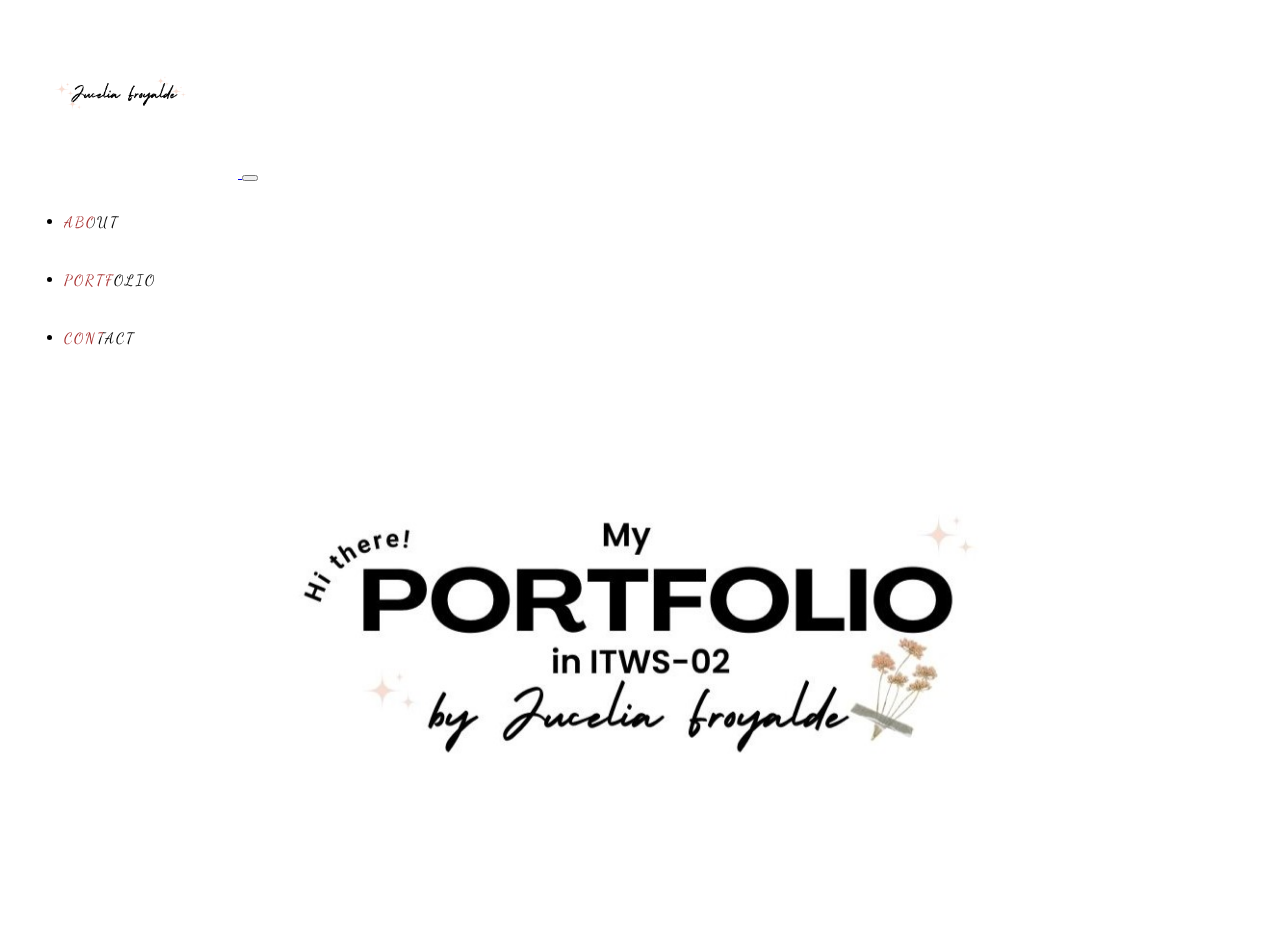
<file: index.html>
<!Doctype html>
<html lang="en">

<head>
	<!-- Required meta tags -->
	<meta charset="u;-8">
	<meta name="viewport" content="width=device-width, initial-scale=1">
	<!-- Bootstrap CSS -->
	<link href="https://cdn.jsdelivr.net/npm/bootstrap@5.3.2/dist/css/bootstrap.min.css" rel="stylesheet"
		integrity="sha384-T3c6CoIi6uLrA9TneNEoa7RxnatzjcDSCmG1MXxSR1GAsXEV/Dwwykc2MPK8M2HN" crossorigin="anonymous">
         	
	    <link href="custom2.css" rel="stylesheet">
	<title>Portfolio | jucelia Designs</title>
	<link rel="preconnect" href="https://fonts.googleapis.com">
<link rel="preconnect" href="https://fonts.gstatic.com" crossorigin>
<link href="https://fonts.googleapis.com/css2?family=Dancing+Script:wght@400;500;600;700&display=swap" rel="stylesheet">
</head>

<body>

	<div class="container">
		<nav class="navbar navbar-expand-lg navbar-light">
			<div class="container">
				<a class="navbar-brand" href="index.html">
					<img src="./pictures/logofinal1.png" width="230" height="170" alt="logo 
juce Designs">
					<span class="d-none"></span>
				</a>
				<button class="navbar-toggler" type="button" data-bs-toggle="collapse" data-bs-target="#navbarNav"
					aria-controls="navbarNav" aria-expanded="false" aria-label="Toggle Navigation">

					<span class="navbar-toggler-icon"></span>
				</button>
				<div class="collapse navbar-collapse" id="navbarNav">
					<ul class="navbar-nav ms-auto text-center">
						<li class="nav-item">
							<a href="about-starter.html" class="nav-link">About</a>
						</li>
						<li class="nav-item">
							<a href="portfolio.html" class="nav-link">Portfolio</a>
						</li>
						<li class="nav-item">
							<a href="contact.html" class="nav-link">Contact</a>
						</li>
					</ul>

				</div>
		</nav>
	</div>

	<main>
		<header style="background-image: url('./pictures/finalcover.jpg');">
			<div class="color-overlay d-flex justify-content-center align-items-center">
			</div>
		</header>
		<div class="singleCol mx-auto my-5">
			<div class="container">
				<h2 class="text-center"></h2>
				<p class="lead"></p>
			</div>
		</div>
	</main>
	<footer class="py-5">
		<div class="d-flex flex-row justify-content-center">
		</div>
	  </footer>
	<script src="https://cdn.jsdelivr.net/npm/bootstrap@5.3.2/dist/js/bootstrap.bundle.min.js"
		integrity="sha384-C6RzsynM9kWDrMNeT87bh95OGNyZPhcTNXj1NW7RuBCsyN/o0jlpcV8Qyq46cDfL"
		crossorigin="anonymous"></script>

</body>

</html>
</file>
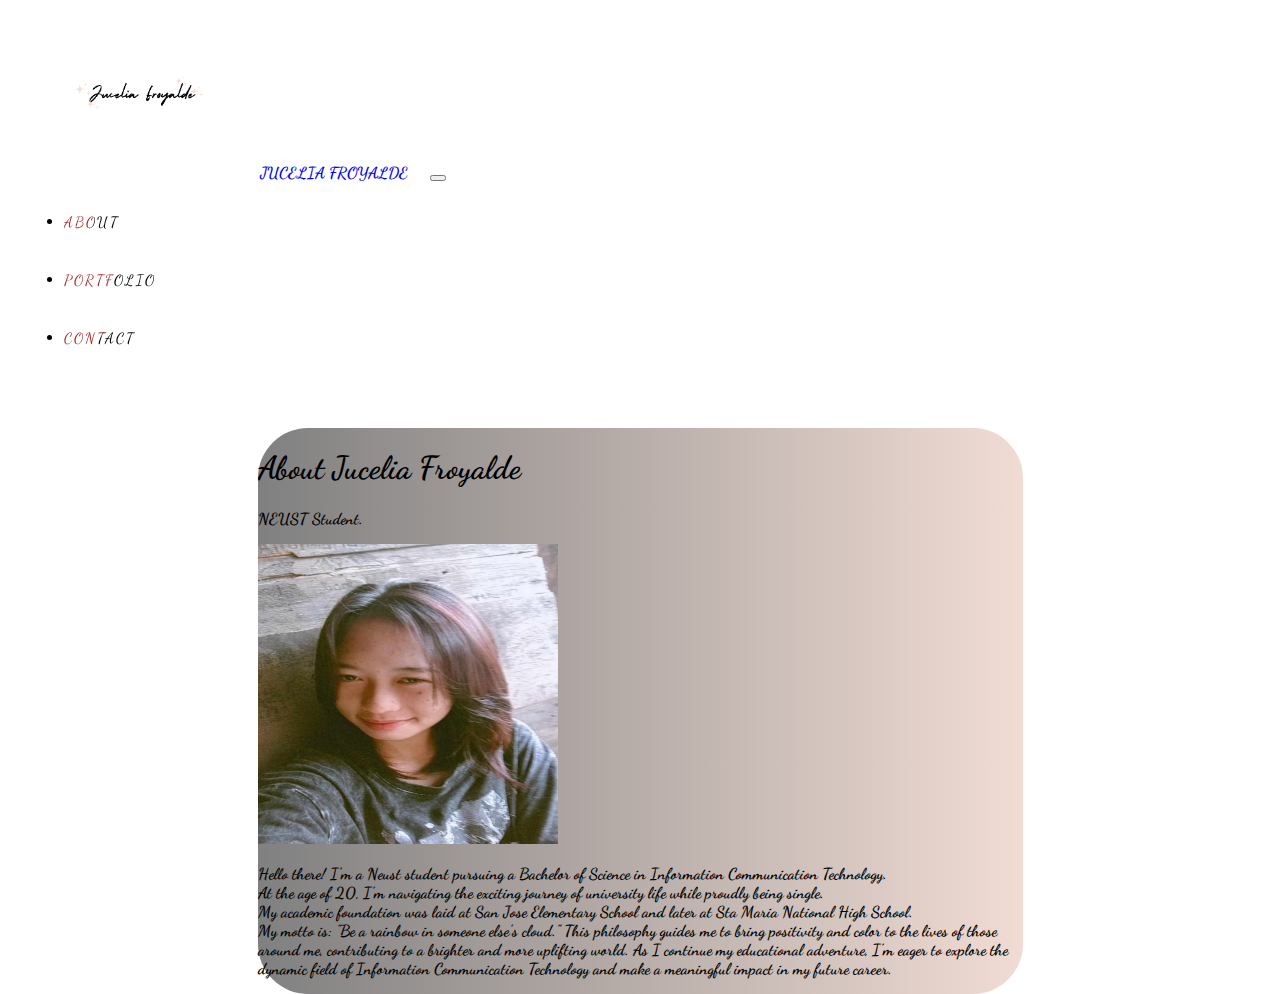
<file: about-starter.html>
<!doctype html>
<html lang="en">

 <head>
 <!-- Required meta tags -->
 <meta charset="u;-8">
 <meta name="viewport" content="width=device-width, initial-scale=1">
 <!-- Bootstrap CSS -->
 <link href="https://cdn.jsdelivr.net/npm/bootstrap@5.3.2/dist/css/bootstrap.min.css" rel="stylesheet" integrity="sha384-T3c6CoIi6uLrA9TneNEoa7RxnatzjcDSCmG1MXxSR1GAsXEV/Dwwykc2MPK8M2HN" crossorigin="anonymous">

 <link href="custom.css" rel="stylesheet" >

 <title>Portfolio | Jucelia's Portfolio</title>
 <link rel="preconnect" href="https://fonts.googleapis.com">
<link rel="preconnect" href="https://fonts.gstatic.com" crossorigin>
<link href="https://fonts.googleapis.com/css2?family=Dancing+Script:wght@400;500;600;700&display=swap" rel="stylesheet">
 </head>

 <body>

 <div class="container"> 
 <nav class="navbar navbar-expand-lg navbar-light">
 <div class="container">
 <a class="navbar-brand" href="index.html">
 <img src="./pictures/logofinal1.png" width="230" height="170" alt="logo for juce">
 <span class="d-none">Jucelia Froyalde</span>
 </a>
 <button
 class="navbar-toggler"
 type="button"
 data-bs-toggle="collapse"
 data-bs-target="#navbarNav"
 aria-controls="navbarNav"
 aria-expanded="false"
 aria-label="Toggle Navigation"
 >

 <span class="navbar-toggler-icon"></span>
 </button>
 <div class="collapse navbar-collapse" id="navbarNav"> 
 <ul class="navbar-nav ms-auto text-center">
 <li class="nav-item">
 <a href="about-starter.html" class="nav-link active">About</a>
 </li>
<li class="nav-item">
 <a href="portfolio.html" class="nav-link">Portfolio</a>
 </li>
 <li class="nav-item">
 <a href="contact.html" class="nav-link">Contact</a>
 </li>
 </ul>
 
 </div>
 </nav>
 </div>

 <div class="content-container">
 <main>
    <div class="singleCol mx-auto my-2 my-md-4 ">
      <div class="container overflow-hidden">
        <h1><b>About Jucelia Froyalde</b></h1>
        <p class="lead"><b>NEUST Student.</b></p>
      <p class="text-center">
        <img src="./pictures/picme5.jpg"  class="rounded-5 img-hover"  width="300" height="300" alt="jucelia-portrait" class="float-sm-none float-md-end" >
      </p>
      <p><b>Hello there! I'm a Neust student</b> pursuing a Bachelor of Science in Information Communication Technology. <br>
      At the age of 20, I'm navigating the exciting journey of university life while proudly being single.<br> My academic foundation was laid at San Jose Elementary School and later at Sta Maria National High School.<br>
      <b> My motto is: "Be a rainbow in someone else's cloud."</b> This philosophy guides me to bring positivity and color to the lives of those around me, contributing to a brighter and more uplifting world. As I continue my educational adventure, I'm eager to explore the dynamic field of Information Communication Technology and make a meaningful impact in my future career. 
        </p>
      </div>
    </div>
 </main>
 </div>

 <footer class="py-5" style="margin-top: 30px";>
  <div class="d-flex flex-row justify-content-center">
  </div>
</footer>

 <script src="https://cdn.jsdelivr.net/npm/bootstrap@5.3.2/dist/js/bootstrap.bundle.min.js" integrity="sha384-C6RzsynM9kWDrMNeT87bh95OGNyZPhcTNXj1NW7RuBCsyN/o0jlpcV8Qyq46cDfL" crossorigin="anonymous"></script>
 
 </body>
</html>
</file>
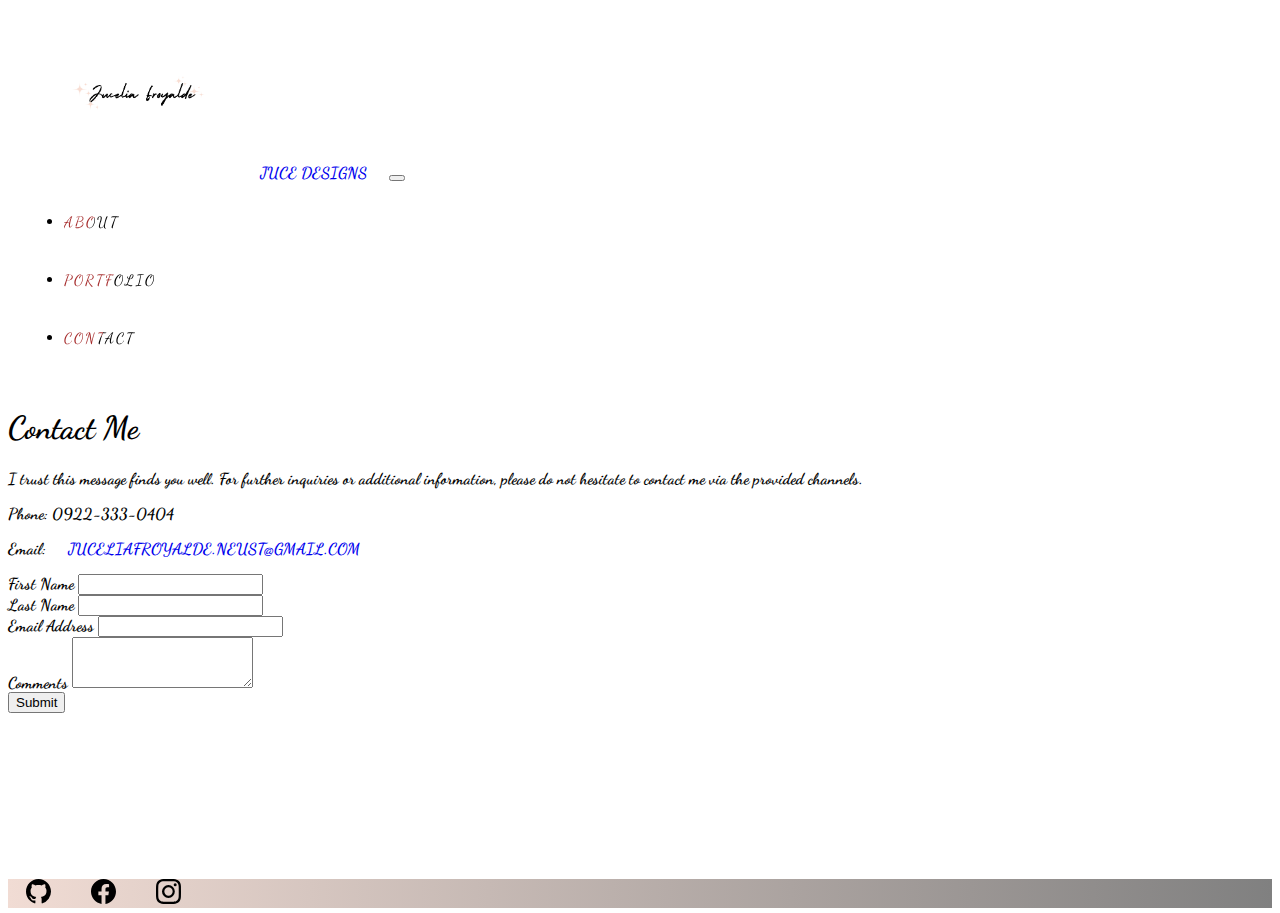
<file: contact.html>
<!doctype html>
<html lang="en">

 <head>
 <!-- Required meta tags -->
 <meta charset="u;-8">
 <meta name="viewport" content="width=device-width, initial-scale=1">
 <!-- Bootstrap CSS -->
 <link href="https://cdn.jsdelivr.net/npm/bootstrap@5.3.2/dist/css/bootstrap.min.css" rel="stylesheet" integrity="sha384-T3c6CoIi6uLrA9TneNEoa7RxnatzjcDSCmG1MXxSR1GAsXEV/Dwwykc2MPK8M2HN" crossorigin="anonymous">

 <link href="custom.css" rel="stylesheet" >

 <title>Contact Me | juce contact</title>
 <link rel="preconnect" href="https://fonts.googleapis.com">
<link rel="preconnect" href="https://fonts.gstatic.com" crossorigin>
<link href="https://fonts.googleapis.com/css2?family=Dancing+Script:wght@400;500;600;700&display=swap" rel="stylesheet">
 </head>

 <body>

 <div class="container px-0"> 
 <nav class="navbar navbar-expand-lg navbar-light">
 <div class="container">
 <a class="navbar-brand" href="index.html">
 <img src="./pictures/logofinal1.png" width="230" height="170" alt="logo for juce">
 <span class="d-none">juce Designs</span>
 </a>
 <button
 class="navbar-toggler"
 type="button"
 data-bs-toggle="collapse"
 data-bs-target="#navbarNav"
 aria-controls="navbarNav"
 aria-expanded="false"
 aria-label="Toggle Navigation"
 >

 <span class="navbar-toggler-icon"></span>
 </button>
 <div class="collapse navbar-collapse" id="navbarNav"> 
 <ul class="navbar-nav ms-auto text-center">
 <li class="nav-item">
 <a href="about-starter.html" class="nav-link ">About</a>
 </li>
<li class="nav-item">
 <a href="portfolio.html" class="nav-link ">Portfolio</a>
 </li>
 <li class="nav-item">
 <a href="contact.html" class="nav-link active">Contact</a>
 </li>
 </ul>
 
 </div>
 </nav>
 </div>

 <main>
  <div class = "container my-2 py-md-4">
    <h1><b> Contact Me</b></h1>
    <div class = "row">
      <div class = "col-md-6">
        <p>I trust this message finds you well. For further inquiries or additional information, please do not hesitate to contact me via the provided channels.</p>
        <p>Phone: 0922-333-0404</p>
        <p>Email: <a href = "mailto:juceliafroyalde.neust@gmail.com"> juceliafroyalde.neust@gmail.com</a></p>
      </div> 
      <div class = "col-md-6">
        <form>
          <div class = "row g-3">
            <div class = "col-md-6">
              <label for = "firstname" class = "form-label">First Name</label>
              <input type = "text" name = "first-name" class = "form-control" id = "firstName">
            </div>
            <div class = "col-md-6">
              <label for = "lastname" class = "form-label">Last Name</label>
              <input type = "text" name = "last-name" class = "form-control" id = "lastName">
            </div>
            <div class = "col-12">
              <label for = "email" class = "form-label">Email Address</label>
              <input type = "email" name = "email" class = "form-control" id = "email">
            </div>
            <div class = "col-12">
              <label for = "comments" class = "form-label">Comments</label>
              <textarea class = "form-control" name = "comments" id = "comments" rows = "3"></textarea>
            </div>
            <div class = "col-12 ">
              <button type = "submit" class = "btn btn-secondary">
                Submit
              </button>
            </div>
          </div>
        </form>
      </div>
    </div>
  </div>
 </main>

 <footer class="py-5">
  <div class="d-flex flex-row justify-content-center">
      <a href="https://github.com/Juicelia" class="me-3"><svg xmlns="http://www.w3.org/2000/svg" width="25" 
          height="25" fill="black" class="bi bi-github" viewBox="0 0 16 16">
          <path d="M8 0C3.58 0 0 3.58 0 8c0 3.54 2.29 6.53 5.47 7.59.4.07.55-.17.55-.38 0-.19-.01-.82-.01-1.49-2.01.37-2.53-.49-2.69-.94-.09-.23-.48-.94-.82-1.13-.28-.15-.68-.52-.01-.53.63-.01 1.08.58 1.23.82.72 1.21 1.87.87 2.33.66.07-.52.28-.87.51-1.07-1.78-.2-3.64-.89-3.64-3.95 0-.87.31-1.59.82-2.15-.08-.2-.36-1.02.08-2.12 0 0 .67-.21 2.2.82.64-.18 1.32-.27 2-.27.68 0 1.36.09 2 .27 1.53-1.04 2.2-.82 2.2-.82.44 1.1.16 1.92.08 2.12.51.56.82 1.27.82 2.15 0 3.07-1.87 3.75-3.65 3.95.29.25.54.73.54 1.48 0 1.07-.01 1.93-.01 2.2 0 .21.15.46.55.38A8.012 8.012 0 0 0 16 8c0-4.42-3.58-8-8-8"/>
        </svg></a>

      <a href="https://www.facebook.com/jucelia.froyalde" class="me-3"><svg xmlns="http://www.w3.org/2000/svg" width="25"
              height="25" fill="black" class="bi bi-facebook" viewBox="0 0 16 16">
              <path
                  d="M16 8.049c0-4.446-3.582-8.05-8-8.05C3.58 0-.002 3.603-.002 8.05c0 4.017 2.926 7.347 6.75 7.951v-5.625h-2.03V8.05H6.75V6.275c0-2.017 1.195-3.131 3.022-3.131.876 0 1.791.157 1.791.157v1.98h-1.009c-.993 0-1.303.621-1.303 1.258v1.51h2.218l-.354 2.326H9.25V16c3.824-.604 6.75-3.934 6.75-7.951" />
          </svg></a>

      <a href="https://instagram.com/juceee__?igshid=MzMyNGUyNmU2YQ==" class="me-3"><svg xmlns="http://www.w3.org/2000/svg" width="25"
              height="25" fill="black" class="bi bi-instagram" viewBox="0 0 16 16">
              <path
                  d="M8 0C5.829 0 5.556.01 4.703.048 3.85.088 3.269.222 2.76.42a3.917 3.917 0 0 0-1.417.923A3.927 3.927 0 0 0 .42 2.76C.222 3.268.087 3.85.048 4.7.01 5.555 0 5.827 0 8.001c0 2.172.01 2.444.048 3.297.04.852.174 1.433.372 1.942.205.526.478.972.923 1.417.444.445.89.719 1.416.923.51.198 1.09.333 1.942.372C5.555 15.99 5.827 16 8 16s2.444-.01 3.298-.048c.851-.04 1.434-.174 1.943-.372a3.916 3.916 0 0 0 1.416-.923c.445-.445.718-.891.923-1.417.197-.509.332-1.09.372-1.942C15.99 10.445 16 10.173 16 8s-.01-2.445-.048-3.299c-.04-.851-.175-1.433-.372-1.941a3.926 3.926 0 0 0-.923-1.417A3.911 3.911 0 0 0 13.24.42c-.51-.198-1.092-.333-1.943-.372C10.443.01 10.172 0 7.998 0h.003zm-.717 1.442h.718c2.136 0 2.389.007 3.232.046.78.035 1.204.166 1.486.275.373.145.64.319.92.599.28.28.453.546.598.92.11.281.24.705.275 1.485.039.843.047 1.096.047 3.231s-.008 2.389-.047 3.232c-.035.78-.166 1.203-.275 1.485a2.47 2.47 0 0 1-.599.919c-.28.28-.546.453-.92.598-.28.11-.704.24-1.485.276-.843.038-1.096.047-3.232.047s-2.39-.009-3.233-.047c-.78-.036-1.203-.166-1.485-.276a2.478 2.478 0 0 1-.92-.598 2.48 2.48 0 0 1-.6-.92c-.109-.281-.24-.705-.275-1.485-.038-.843-.046-1.096-.046-3.233 0-2.136.008-2.388.046-3.231.036-.78.166-1.204.276-1.486.145-.373.319-.64.599-.92.28-.28.546-.453.92-.598.282-.11.705-.24 1.485-.276.738-.034 1.024-.044 2.515-.045v.002zm4.988 1.328a.96.96 0 1 0 0 1.92.96.96 0 0 0 0-1.92zm-4.27 1.122a4.109 4.109 0 1 0 0 8.217 4.109 4.109 0 0 0 0-8.217zm0 1.441a2.667 2.667 0 1 1 0 5.334 2.667 2.667 0 0 1 0-5.334z" />
          </svg></a>
  </div>
</footer>

 <script src="https://cdn.jsdelivr.net/npm/bootstrap@5.3.2/dist/js/bootstrap.bundle.min.js" integrity="sha384-C6RzsynM9kWDrMNeT87bh95OGNyZPhcTNXj1NW7RuBCsyN/o0jlpcV8Qyq46cDfL" crossorigin="anonymous"></script>
 
 </body>
</html>
</file>
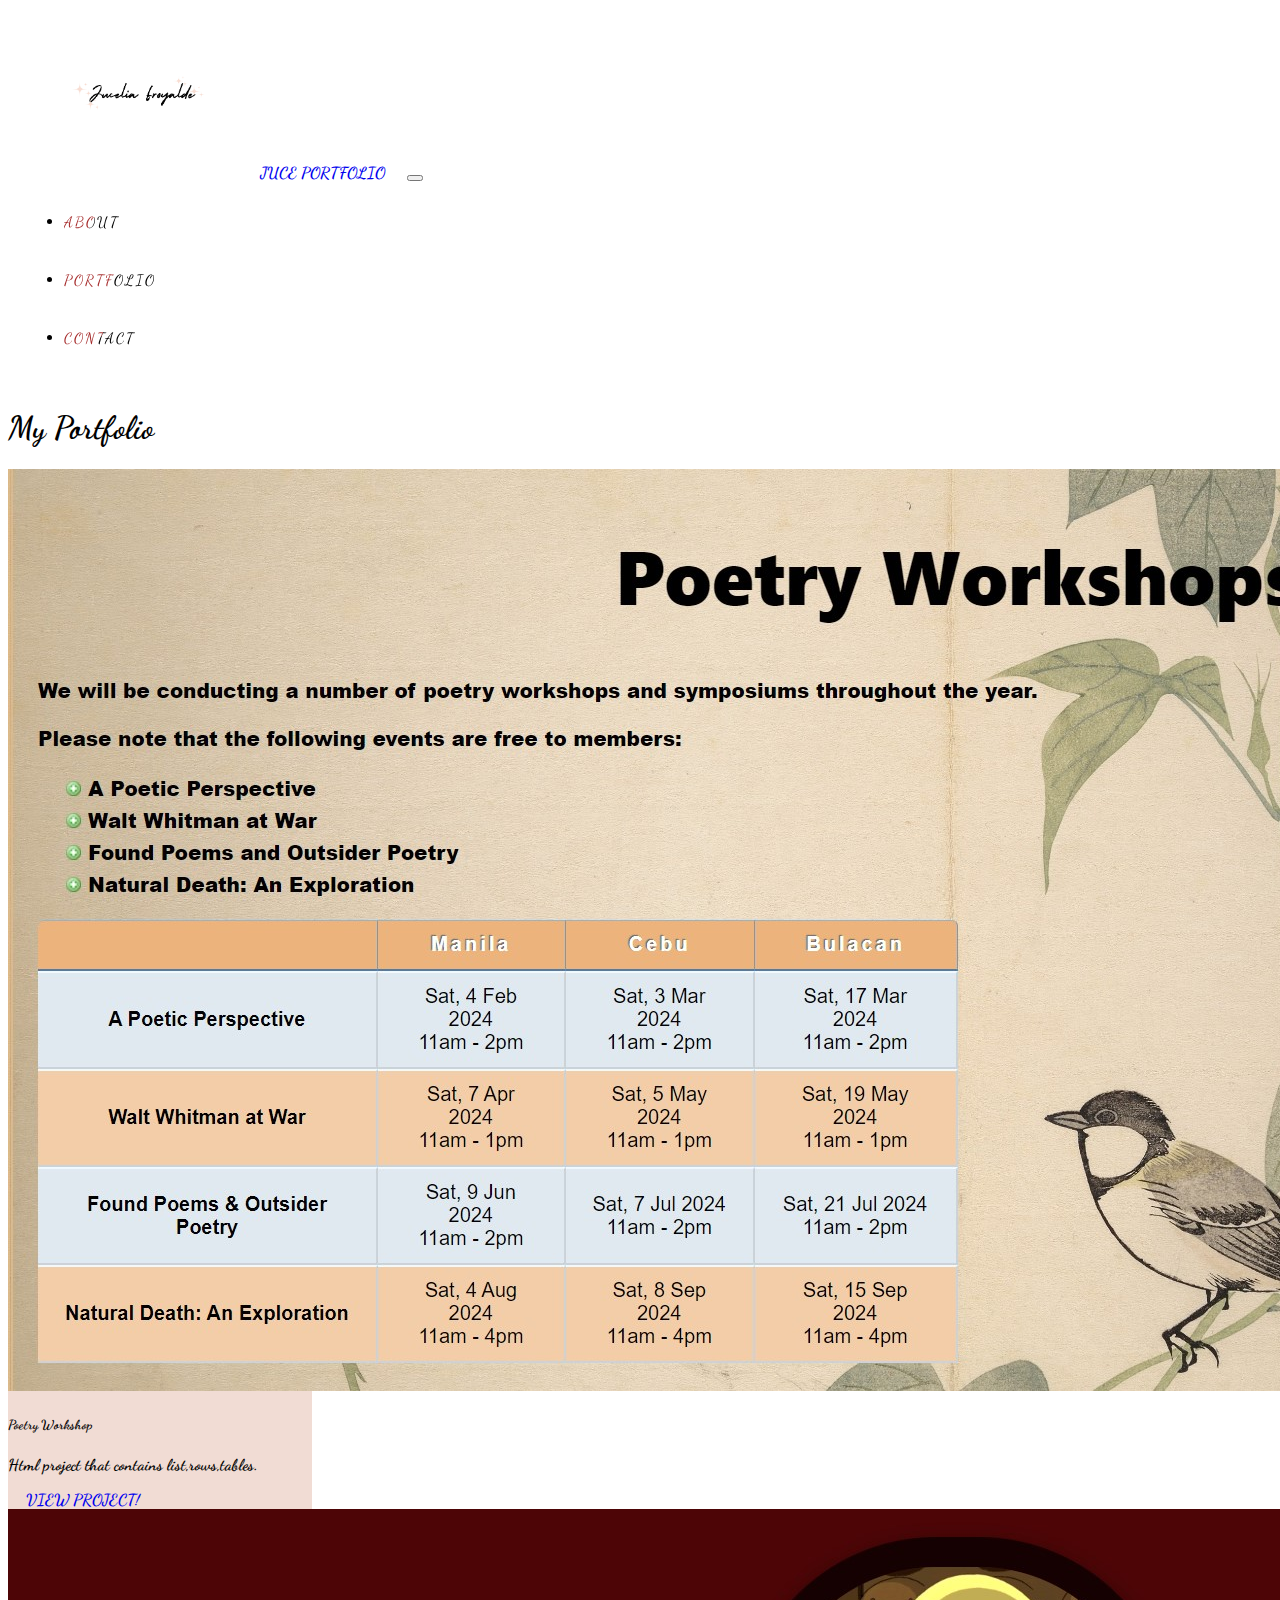
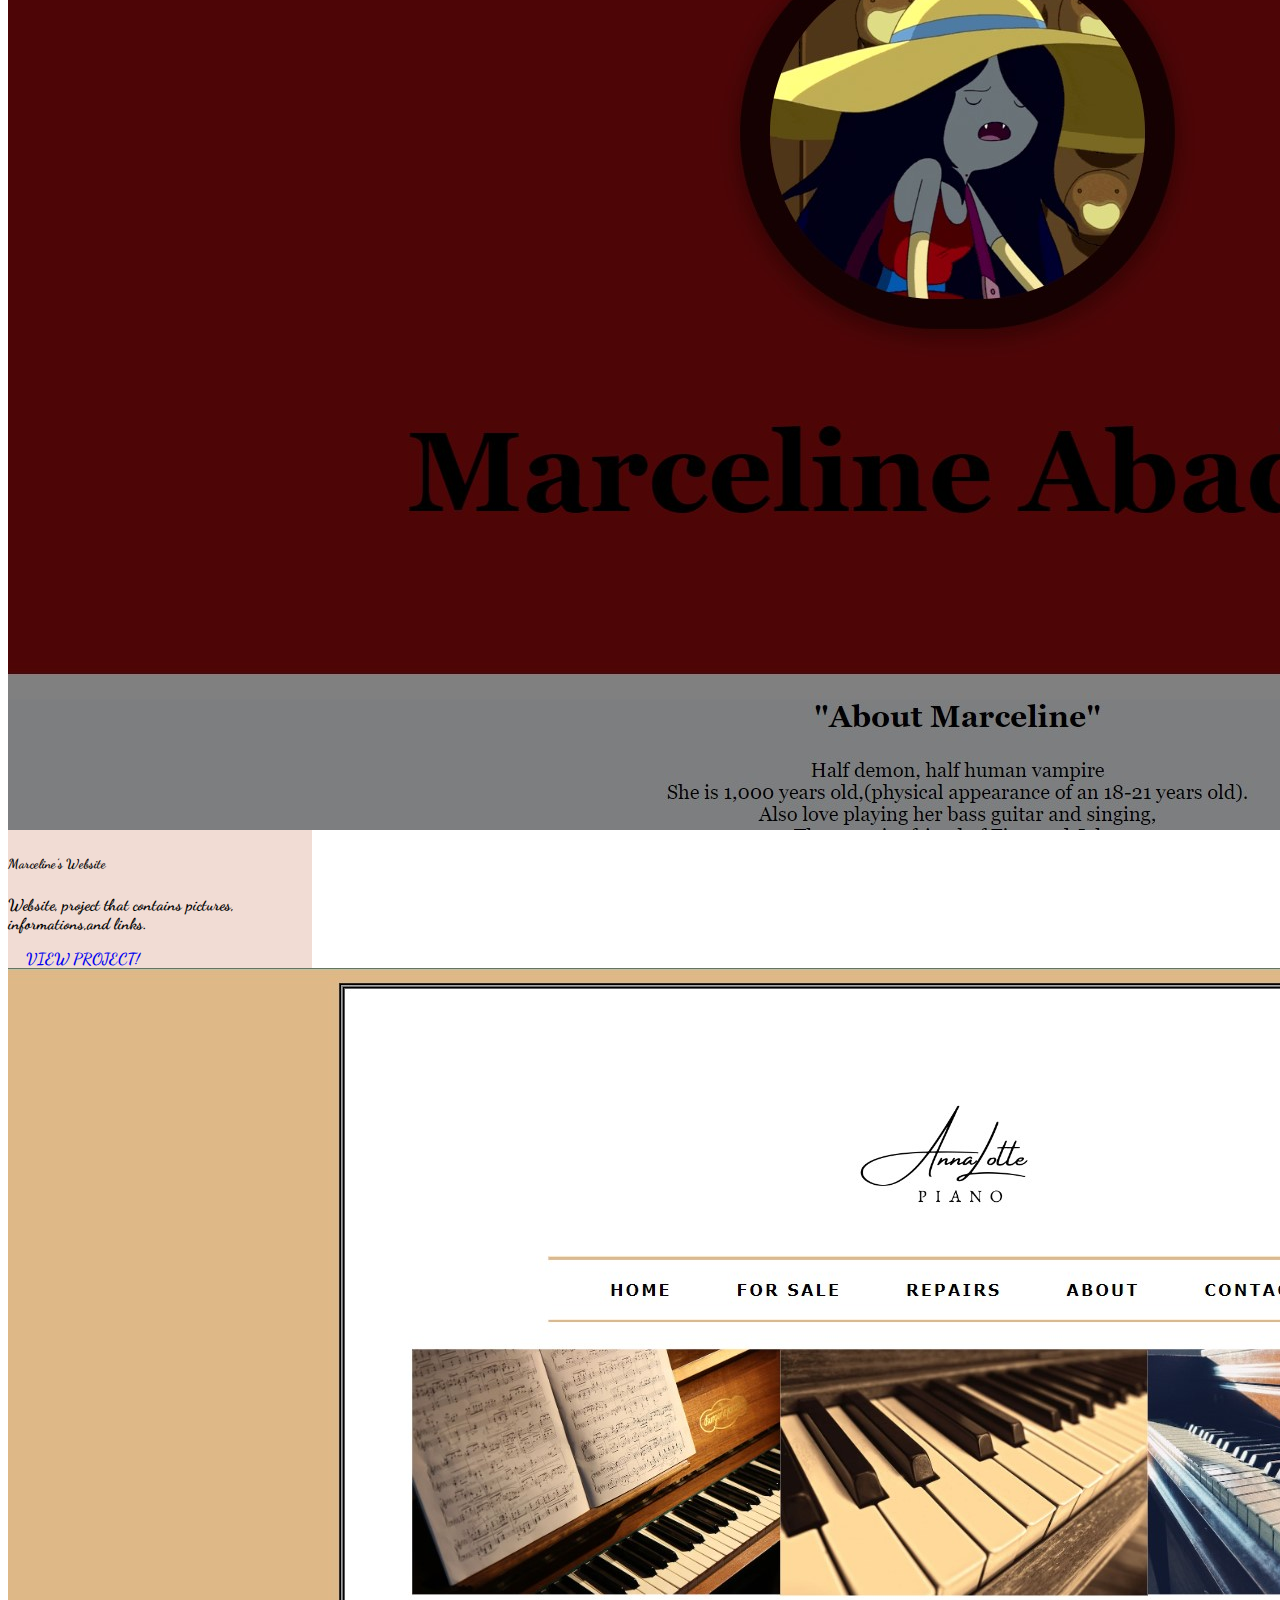
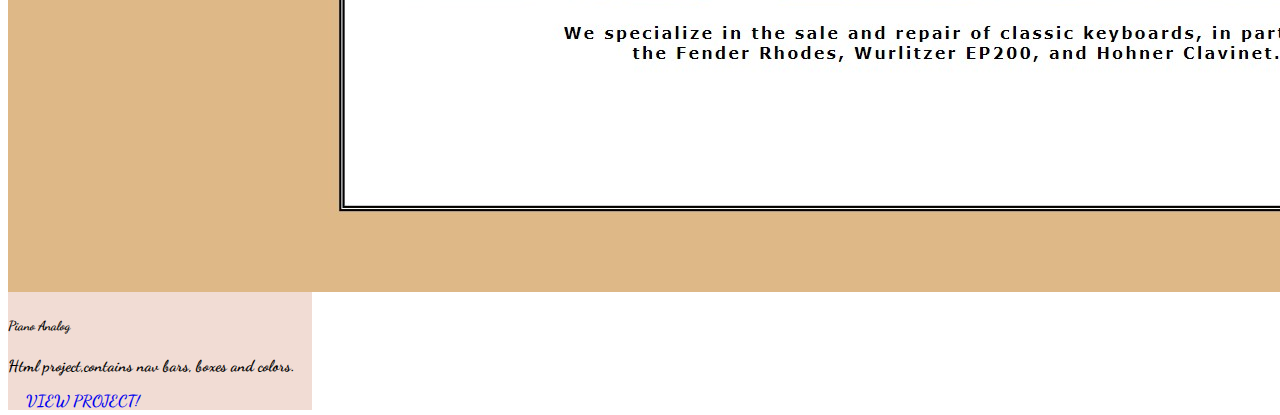
<file: portfolio.html>
<!doctype html>
<html lang="en">

 <head>
 <!-- Required meta tags -->
 <meta charset="u;-8">
 <meta name="viewport" content="width=device-width, initial-scale=1">
 <!-- Bootstrap CSS -->
 <link href="https://cdn.jsdelivr.net/npm/bootstrap@5.3.2/dist/css/bootstrap.min.css" rel="stylesheet" integrity="sha384-T3c6CoIi6uLrA9TneNEoa7RxnatzjcDSCmG1MXxSR1GAsXEV/Dwwykc2MPK8M2HN" crossorigin="anonymous">

 <link href="custom.css" rel="stylesheet" >

 <title>Portfolio | Juceliafroyalde</title>
 <link rel="preconnect" href="https://fonts.googleapis.com">
<link rel="preconnect" href="https://fonts.gstatic.com" crossorigin>
<link href="https://fonts.googleapis.com/css2?family=Dancing+Script:wght@400;500;600;700&display=swap" rel="stylesheet">
 </head>

 <body>

 <div class="container"> 
 <nav class="navbar navbar-expand-lg navbar-light">
 <div class="container">
 <a class="navbar-brand" href="index.html">
 <img src="./pictures/logofinal1.png" width="230" height="170" alt="logo for juce">
 <span class="d-none">Juce Portfolio</span>
 </a>
 <button
 class="navbar-toggler"
 type="button"
 data-bs-toggle="collapse"
 data-bs-target="#navbarNav"
 aria-controls="navbarNav"
 aria-expanded="false"
 aria-label="Toggle Navigation"
 >

 <span class="navbar-toggler-icon"></span>
 </button>
 <div class="collapse navbar-collapse" id="navbarNav"> 
 <ul class="navbar-nav ms-auto text-center">
 <li class="nav-item">
 <a href="about-starter.html" class="nav-link ">About</a>
 </li>
<li class="nav-item">
 <a href="portfolio.html" class="nav-link active">Portfolio</a>
 </li>
 <li class="nav-item">
 <a href="contact.html" class="nav-link">Contact</a>
 </li>
 </ul>
 
 </div>
 </nav>
 </div>

 <main>
    <div class="container my-2 py-md-4">
      <h1><b>My Portfolio</b></h1>
      <div class="row mt-1 g-2 g-md-3">
        <div class="col-12 col-md-6 col-lg-4">
          <div class="card" style="width: 19rem; background-color:  #F1DCD4;">
            <img src="./pictures/ss.1.jpg" class="card-img-top" alt="...">
            <div class="card-body">
              <h5 class="card-title">Poetry Workshop</h5>
              <p class="card-text">Html project that contains list,rows,tables.</p>
              <a href="https://juicelia.github.io/poetry/" class="btn btn-outline-dark">View project!</a>
            </div>
          </div>
          
        </div>
        <div class="col-12 col-md-6 col-lg-4">
          <div class="card" style="width: 19rem; background-color:  #F1DCD4;">
            <img src="./pictures/ss.3.jpeg" class="card-img-top" alt="...">
            <div class="card-body">
              <h5 class="card-title">Marceline's Website</h5>
              <p class="card-text">Website, project that contains pictures, informations,and links.</p>
              <a href="https://juicelia.github.io/WSO2-MID1/" class="btn btn-outline-dark">View project!</a>
            </div>
          </div>
      
        </div>
        <div class="col-12 col-md-6 col-lg-4">
          <div class="card" style="width: 19rem; background-color:  #F1DCD4;">
            <img src="./pictures/ss.2.jpg" class="card-img-top" alt="...">
            <div class="card-body">
              <h5 class="card-title">Piano Analog</h5>
              <p class="card-text">Html project,contains nav bars, boxes and colors.</p>
              <a href="https://juicelia.github.io/piano/" class="btn btn-outline-dark">View project!</a>
            </div>
          </div>
      
       
        </div>
      </div>
    </div>
 </main>

 <footer class="py-5">
  <div class="d-flex flex-row justify-content-center">
  </div>
</footer>

 <script src="https://cdn.jsdelivr.net/npm/bootstrap@5.3.2/dist/js/bootstrap.bundle.min.js" integrity="sha384-C6RzsynM9kWDrMNeT87bh95OGNyZPhcTNXj1NW7RuBCsyN/o0jlpcV8Qyq46cDfL" crossorigin="anonymous"></script>
 
 </body>
</html>
</file>
<file: custom2.css>
html, body{
    height: 100%;
    }
    
    body{
        display: flex;
        flex-direction: column;
    }
    @import url('https://fonts.googleapis.com/css2?family=Dancing+Script:wght@400;500;600;700&display=swap');
   body{
    font-family: 'Dancing Script', cursive;
   }
.navbar-nav .nav-link {
  font-family: 'Dancing Script', cursive;
    font-weight: 400;
}
header h2 {
  font-family: 'Dancing Script', cursive;
    font-size: 5.5rem; 
    color: black; 
}
header p {
  font-family: 'Dancing Script', cursive;
    font-size: 5.5rem; 
    color: black; 
}
.main-content h2 {
  font-family: 'Dancing Script', cursive;
    font-size: 2rem; 
}

.main-content p {
  font-family: 'Dancing Script', cursive;
    font-size: 1.1rem; 
}
    .nav-link{
        text-decoration: none;
        color: transparent;
        font-size: 15px;
        text-transform: uppercase;
        letter-spacing: 2px;
        display: inline-block;
        margin-bottom: 10px;
        background: linear-gradient( 120deg, brown 50.69%, black 40.69% );
          background-clip: border-box;
        -webkit-background-clip: text;
        -webkit-text-fill-color: transparent;
      }
      .navbar{
        padding: 0%;
      }
      .navbar .navbar-nav .nav-item{
        position:relative
      }
      .navbar .navbar-nav .nav-link{
        padding: 1em 0;
      }
      .navbar .navbar-nav .nav-item{
        margin: 0 1em 0;
      }
      .navbar .navbar-nav .nav-item::after{
        position: absolute;
        bottom: 0;
        left: 0;
        right: 0;
        margin:0 auto;
        content: "";
        background-color:#F1DCD4;
        width: 0%;
        height: 2px;
        transition:all .5s;
      }
      .navbar .navbar-nav .nav-item:hover:after{
        width: 100%;
      }
    
    main{
        background-position: 0%;
        flex:1 0 auto;
    }
    
    
    footer{
        background: linear-gradient(to right, #F7DDD3, gray);
        flex-shrink: 0;
    }
    
    header{
        background: no-repeat center center;
        background-size: cover;
        color: white;
    }
    
    .color-overlay{
        min-height: 60vh;
    
    }
    
    .singleCol{
        max-width: 765px;
    }
    
    footer{
        background-color: bisque;
    }
    
    footer a {
        color: white;
    }
    
    footer a:hover{
        color: #dfdfdf;
    }
        
    @media (max-width: 768px){
        .color-overlay{
            min-height: 30vh;
        }
    }
    @media screen and (min-width:992px) {
	
    }
</file>
<file: custom.css>
html, body{
background: linear-gradient(to right, white, white);
height: 100%;
}
body{
	display: flex;
	flex-direction: column;
}
@import url('https://fonts.googleapis.com/css2?family=Dancing+Script:wght@400;500;600;700&display=swap');
body{
 font-family: 'Dancing Script', cursive;
 font-weight: 700;
}
.navbar-nav .nav-link {
font-family: 'Dancing Script', cursive;
 font-weight: 400;
}
header h2 {
font-family: 'Dancing Script', cursive;
 font-size: 5.5rem;
 color: black; 
}
header p {
font-family: 'Dancing Script', cursive;
 font-size: 5.5rem;
 color: black; 
}
.main-content h2 {
font-family: 'Dancing Script', cursive;
 font-size: 2rem; 
}
.main-content p {
font-family: 'Dancing Script', cursive;
 font-size: 1.1rem; 
}

.nav-link{
	text-decoration: none;
	color: transparent;
	font-size: 15px;
	text-transform: uppercase;
	letter-spacing: 2px;
	display: inline-block;
	margin-bottom: 10px;
	background: linear-gradient( 120deg, brown 50.69%, black 40.69% );
	  background-clip: border-box;
	-webkit-background-clip: text;
	-webkit-text-fill-color: transparent;
  }
  
  .navbar{
	padding: 0%;
  }
  .navbar .navbar-nav .nav-item{
	position:relative
  }
  .navbar .navbar-nav .nav-link{
	padding: 1em 0;
  }
  .navbar .navbar-nav .nav-item{
	margin: 0 1em 0;
  }
  .navbar .navbar-nav .nav-item::after{
	position: absolute;
	bottom: 0;
	left: 0;
	right: 0;
	margin:0 auto;
	content: "";
	background-color: #F1DCD4;
	width: 0%;
	height: 2px;
	transition:all .5s;
  }
  .navbar .navbar-nav .nav-item:hover:after{
	width: 100%;
  }
  .content-container {
    
    background: linear-gradient(to right,  gray,  #F1DCD4);
	justify-content: center;
	max-width: 800px;
	margin: 0 auto;
    border-radius: 50px; 
    margin-top: 40px;
}
.img-hover:hover {
    transform: scale(1.1); 
    transition: transform 0.5s ease;
}

main{
	background-position: 0%;
	flex:1 0 auto;
}
a {
	
	text-transform: uppercase;
	text-decoration:none;
	padding: 6px 18px 5px 18px;
}
a:hover, a.on {
	background-color:white;
	border-radius: 200px;
	display: inline-block,;
}
	


footer{
	background: linear-gradient(to right, #F1DCD4, gray);
	flex-shrink: 0;
}

header{
	background: no-repeat center center;
	background-size: cover;
	color: white;
}

.color-overlay{
	min-height: 60vh;

}

.singleCol{
	max-width: 765px;
}

footer{
	background-color: bisque;
}

footer a {
	color: white;
}

footer a:hover{
	color: #dfdfdf;
}
	
@media (max-width: 768px){
	.color-overlay{
		min-height: 30vh;
	}
}
@media screen and (min-width:992px) {
	
}
</file>
